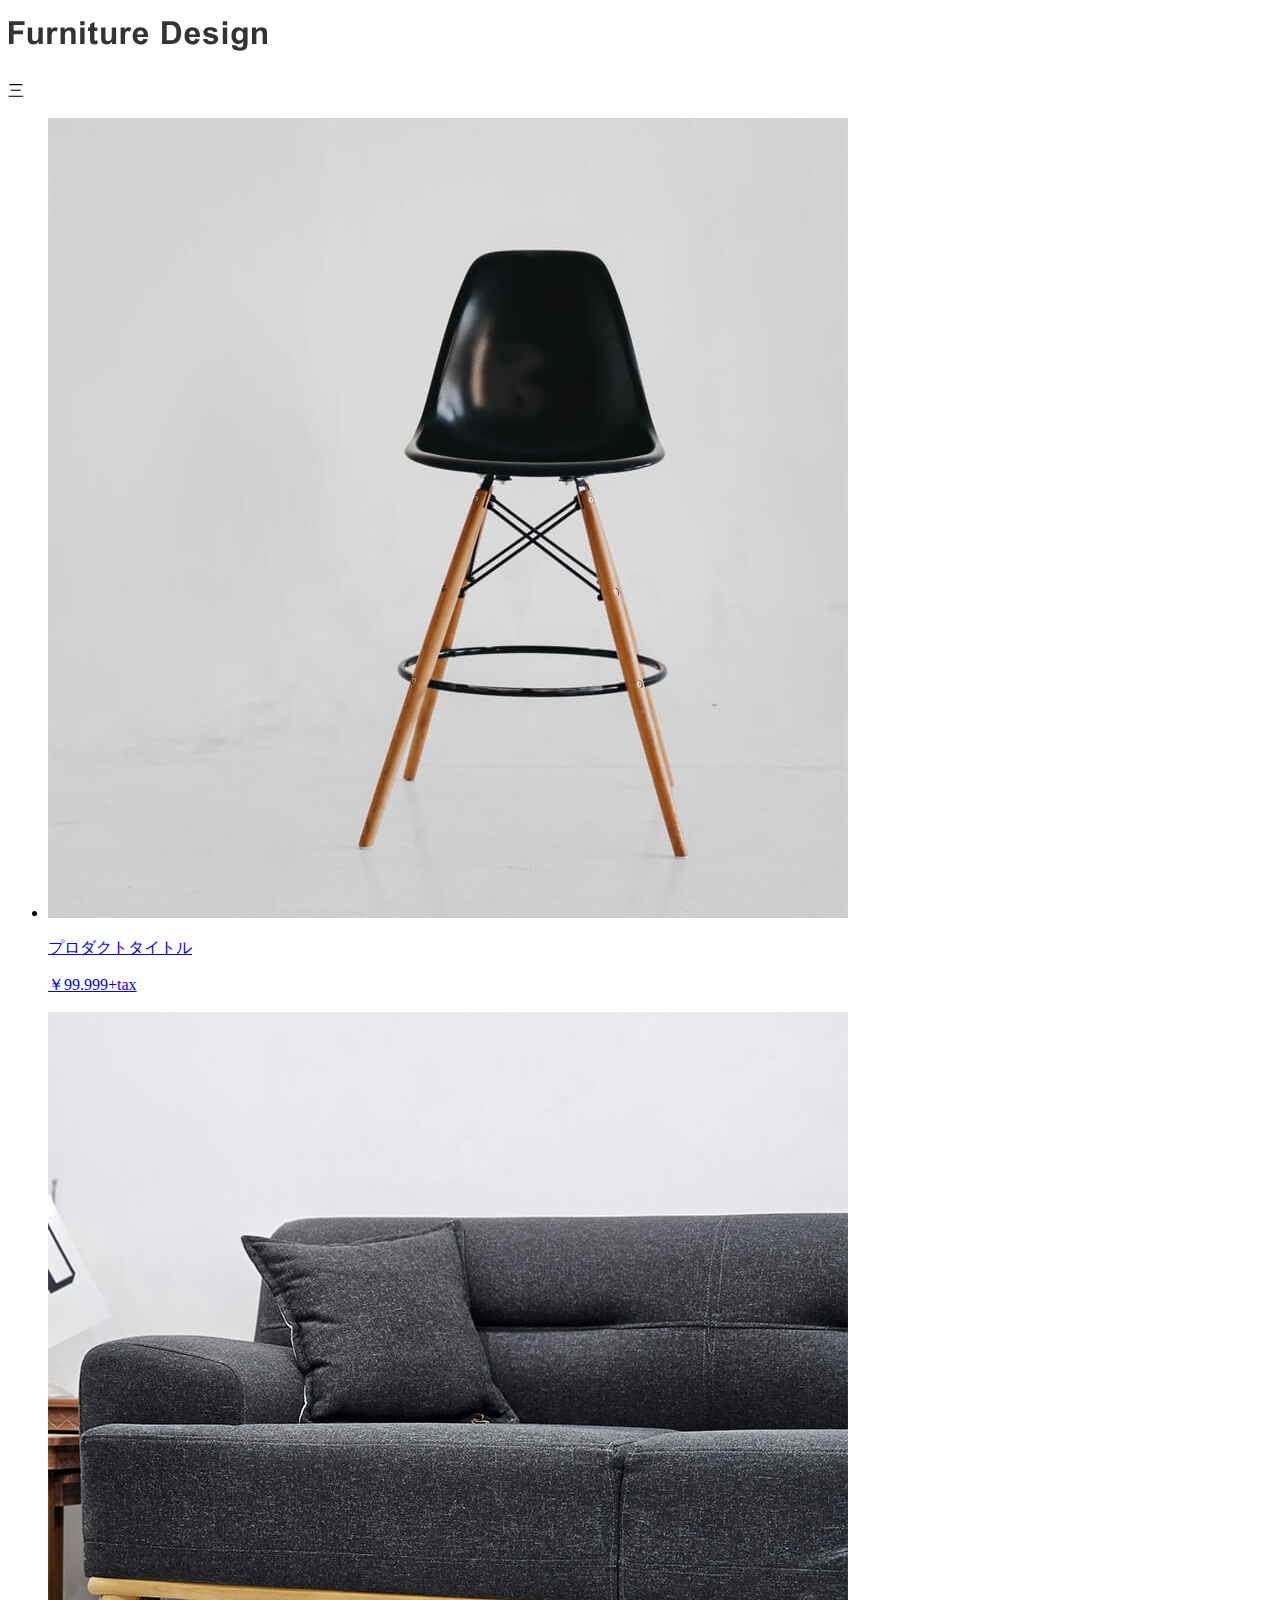
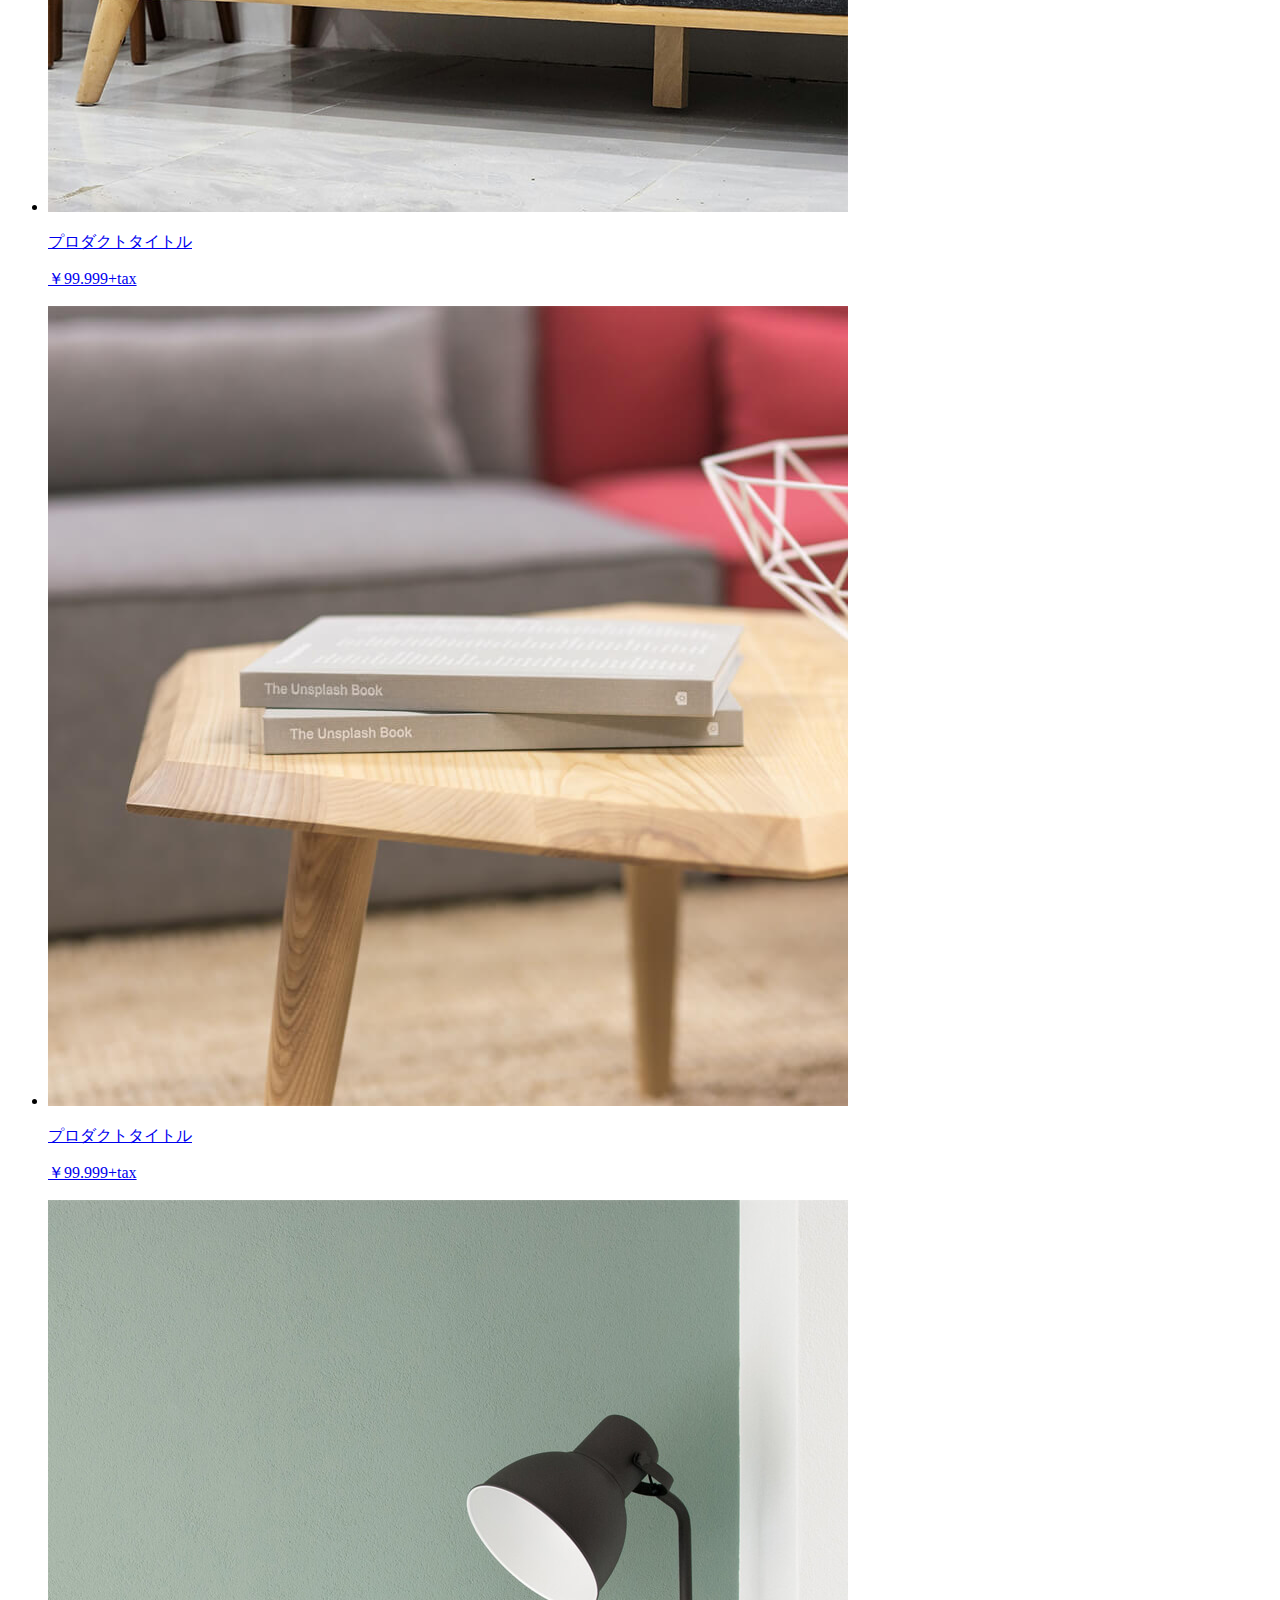
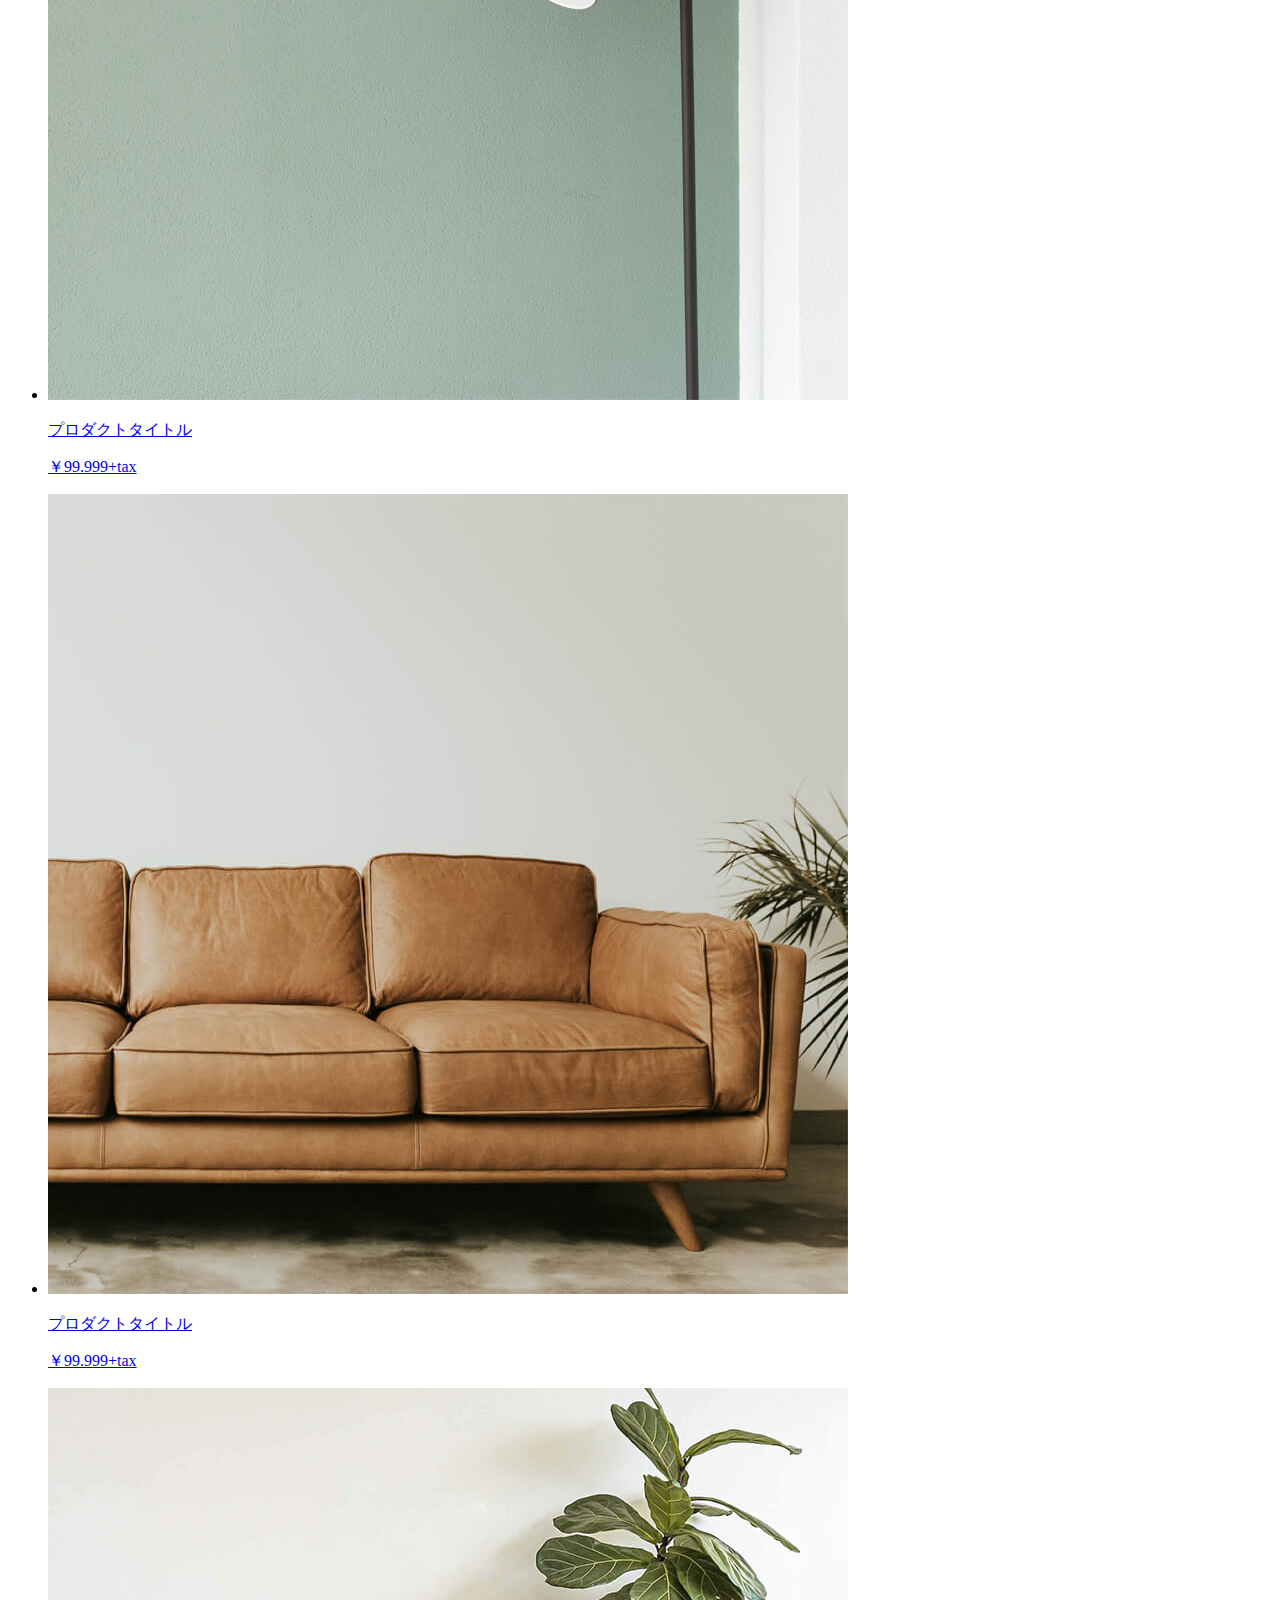
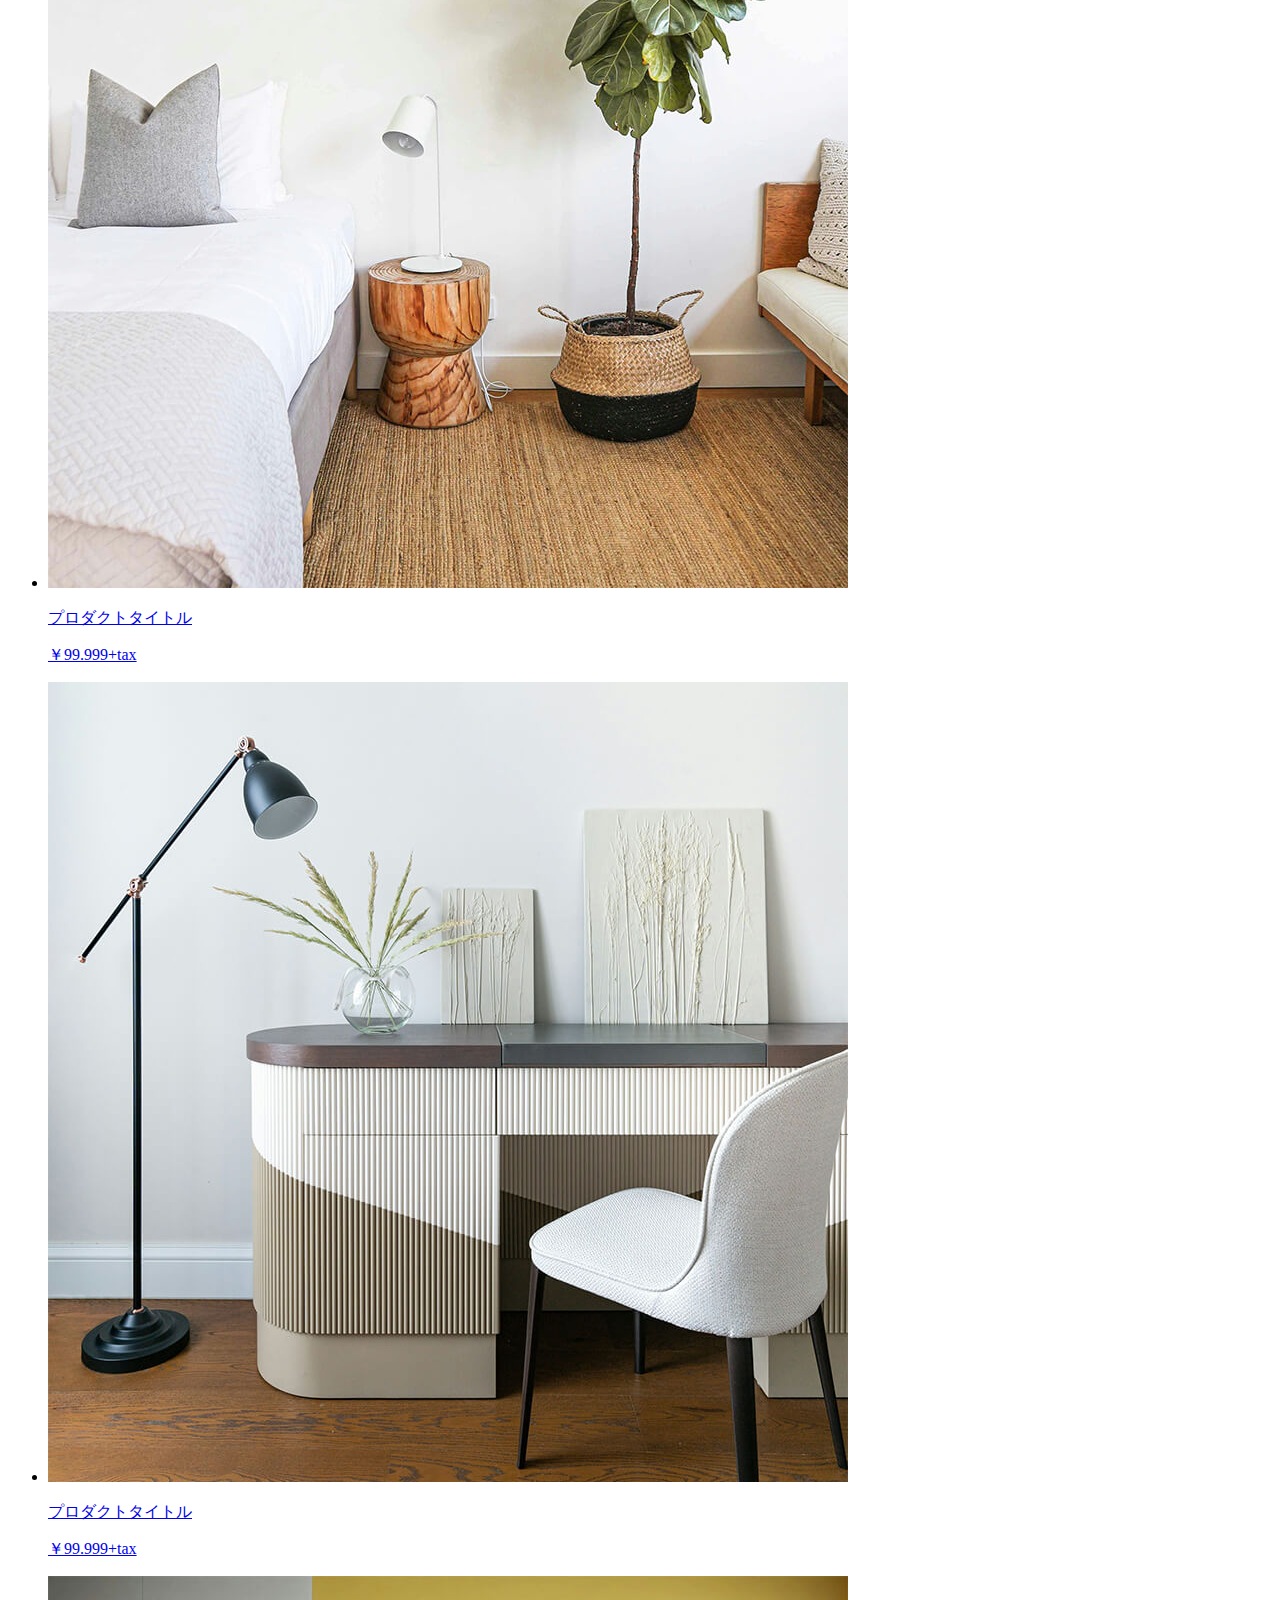
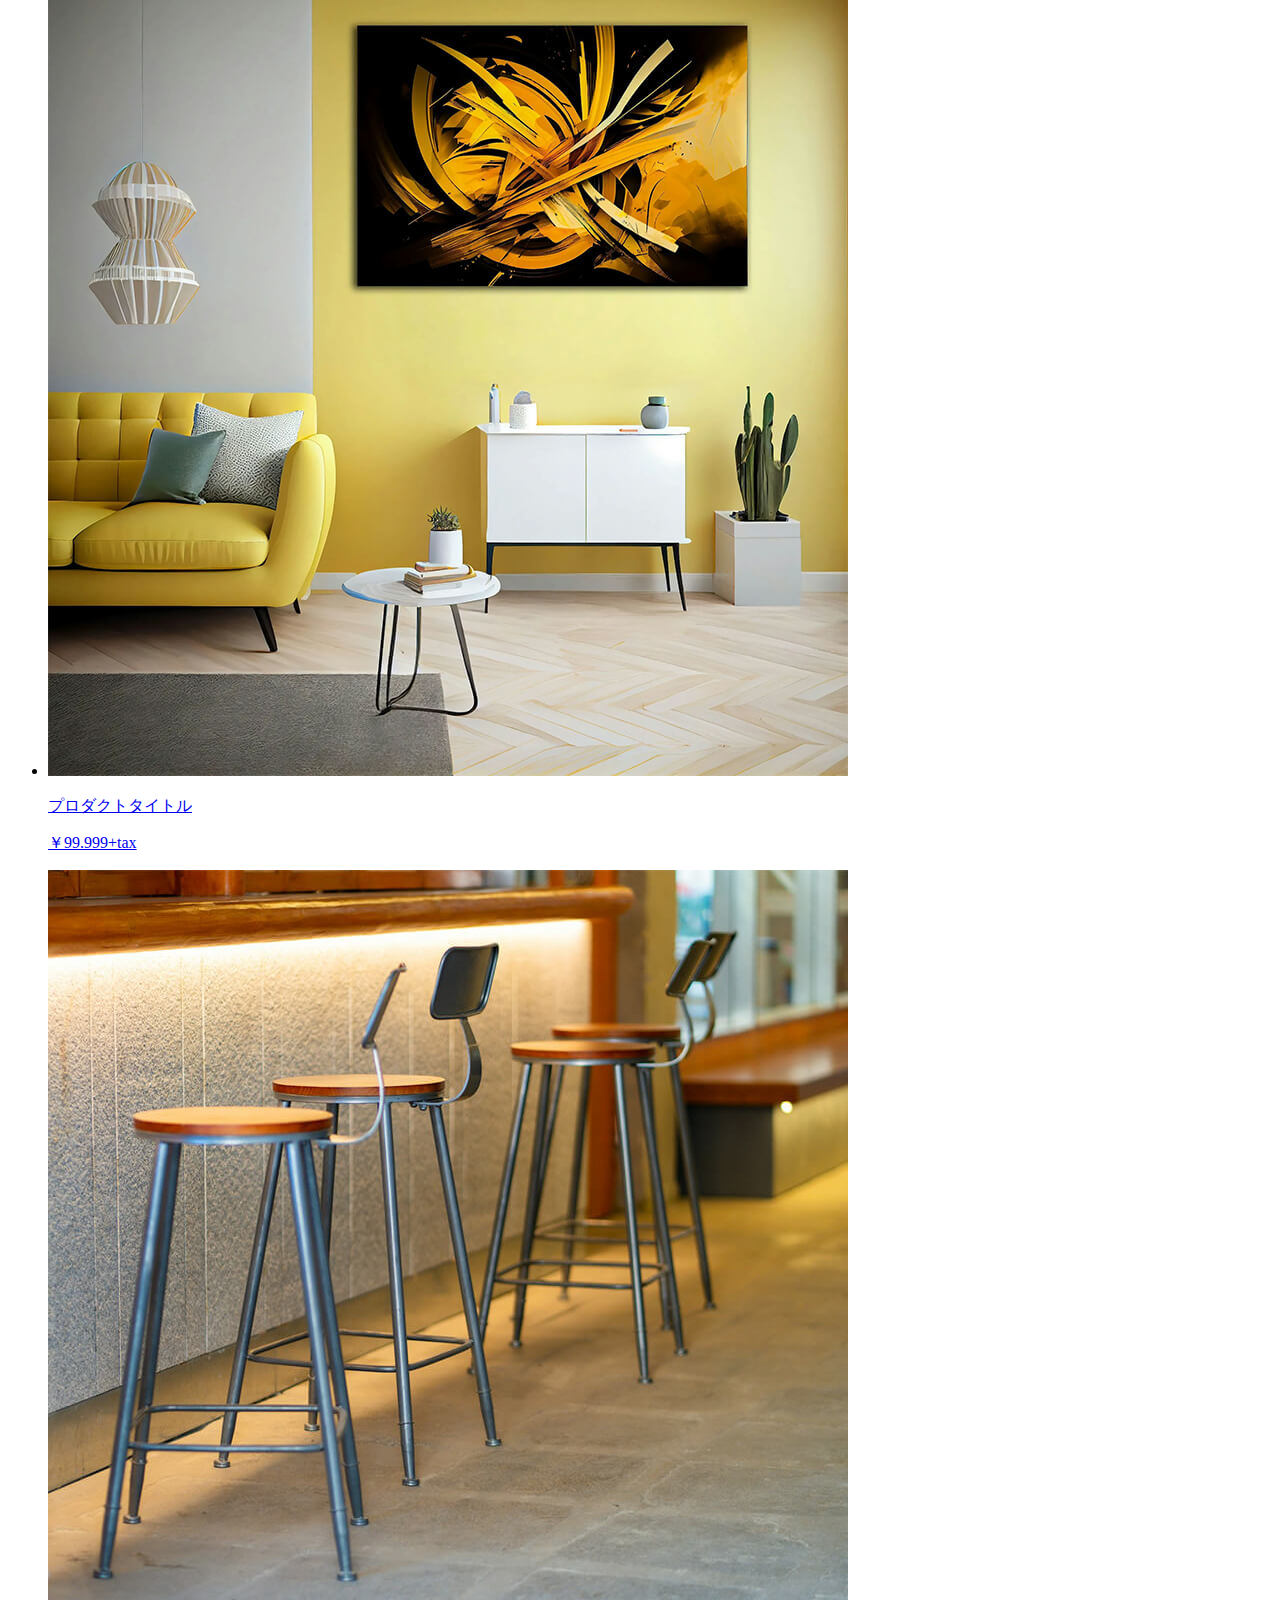
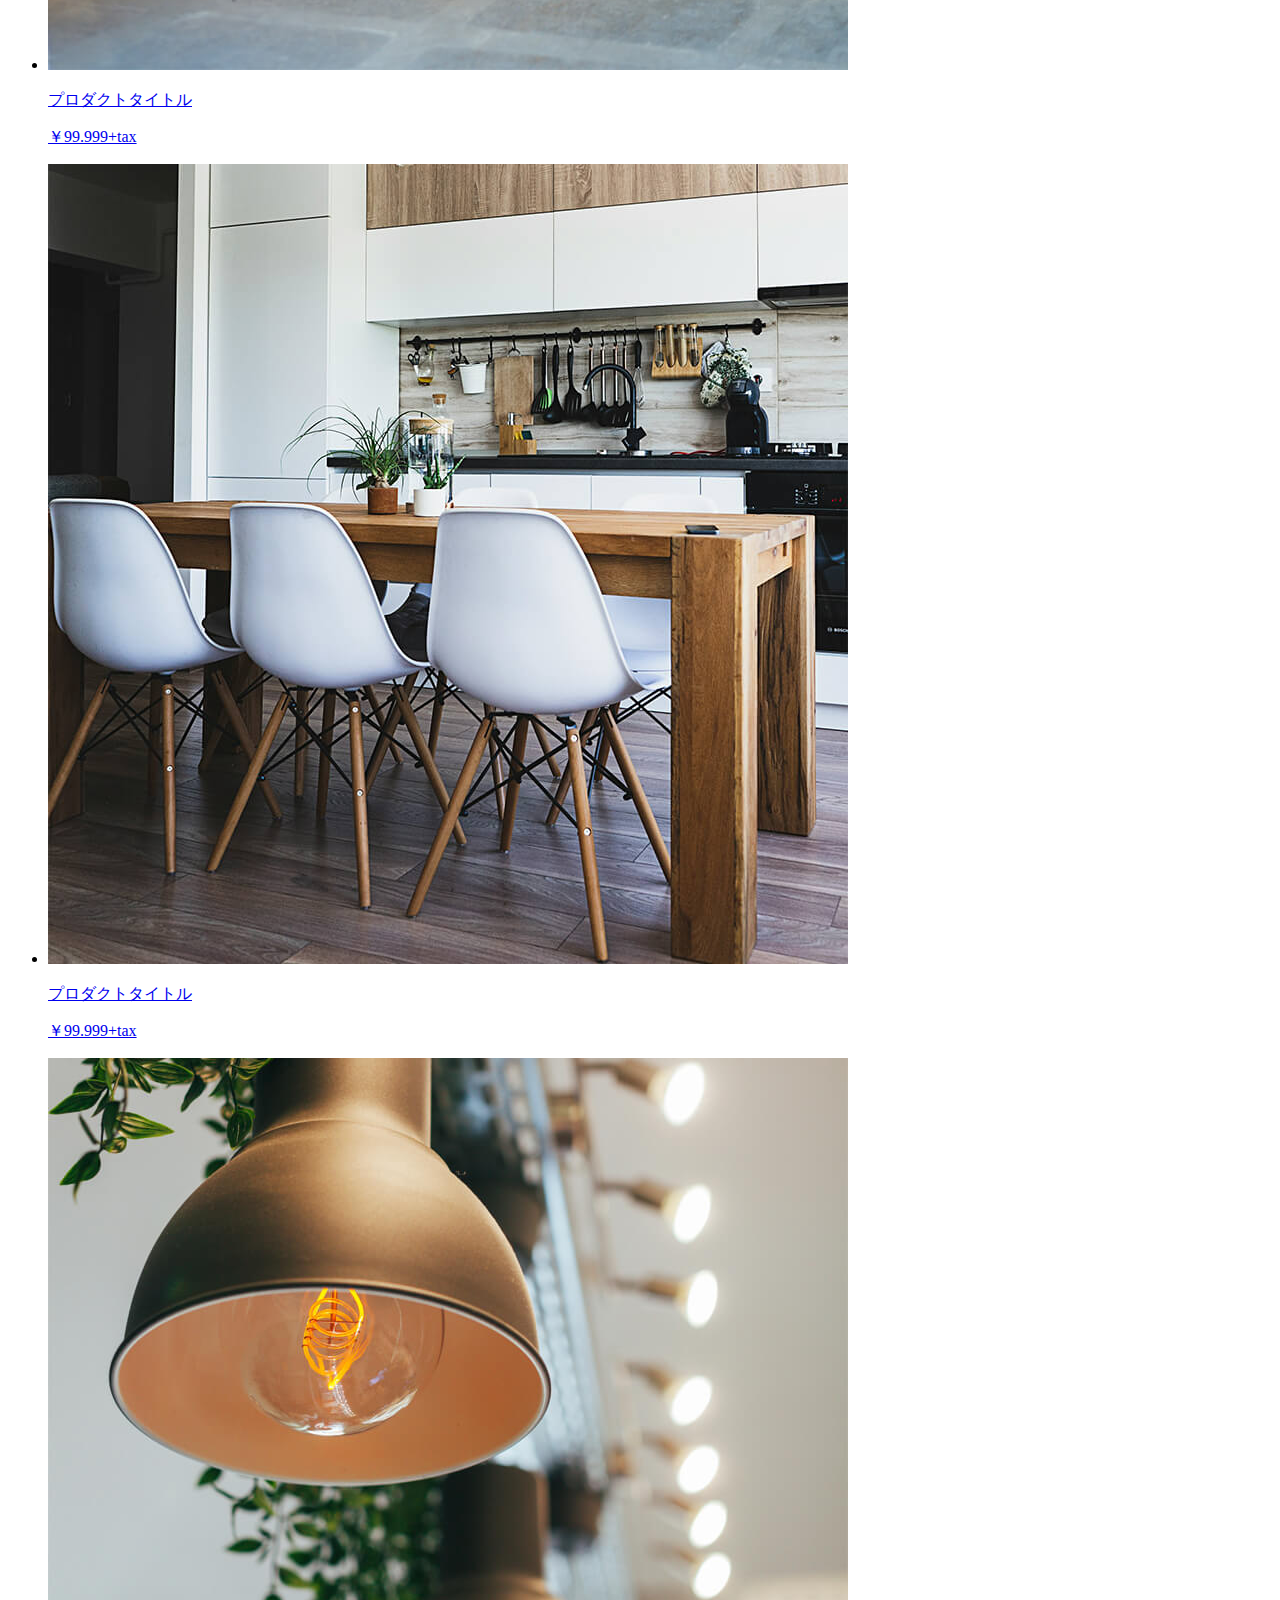
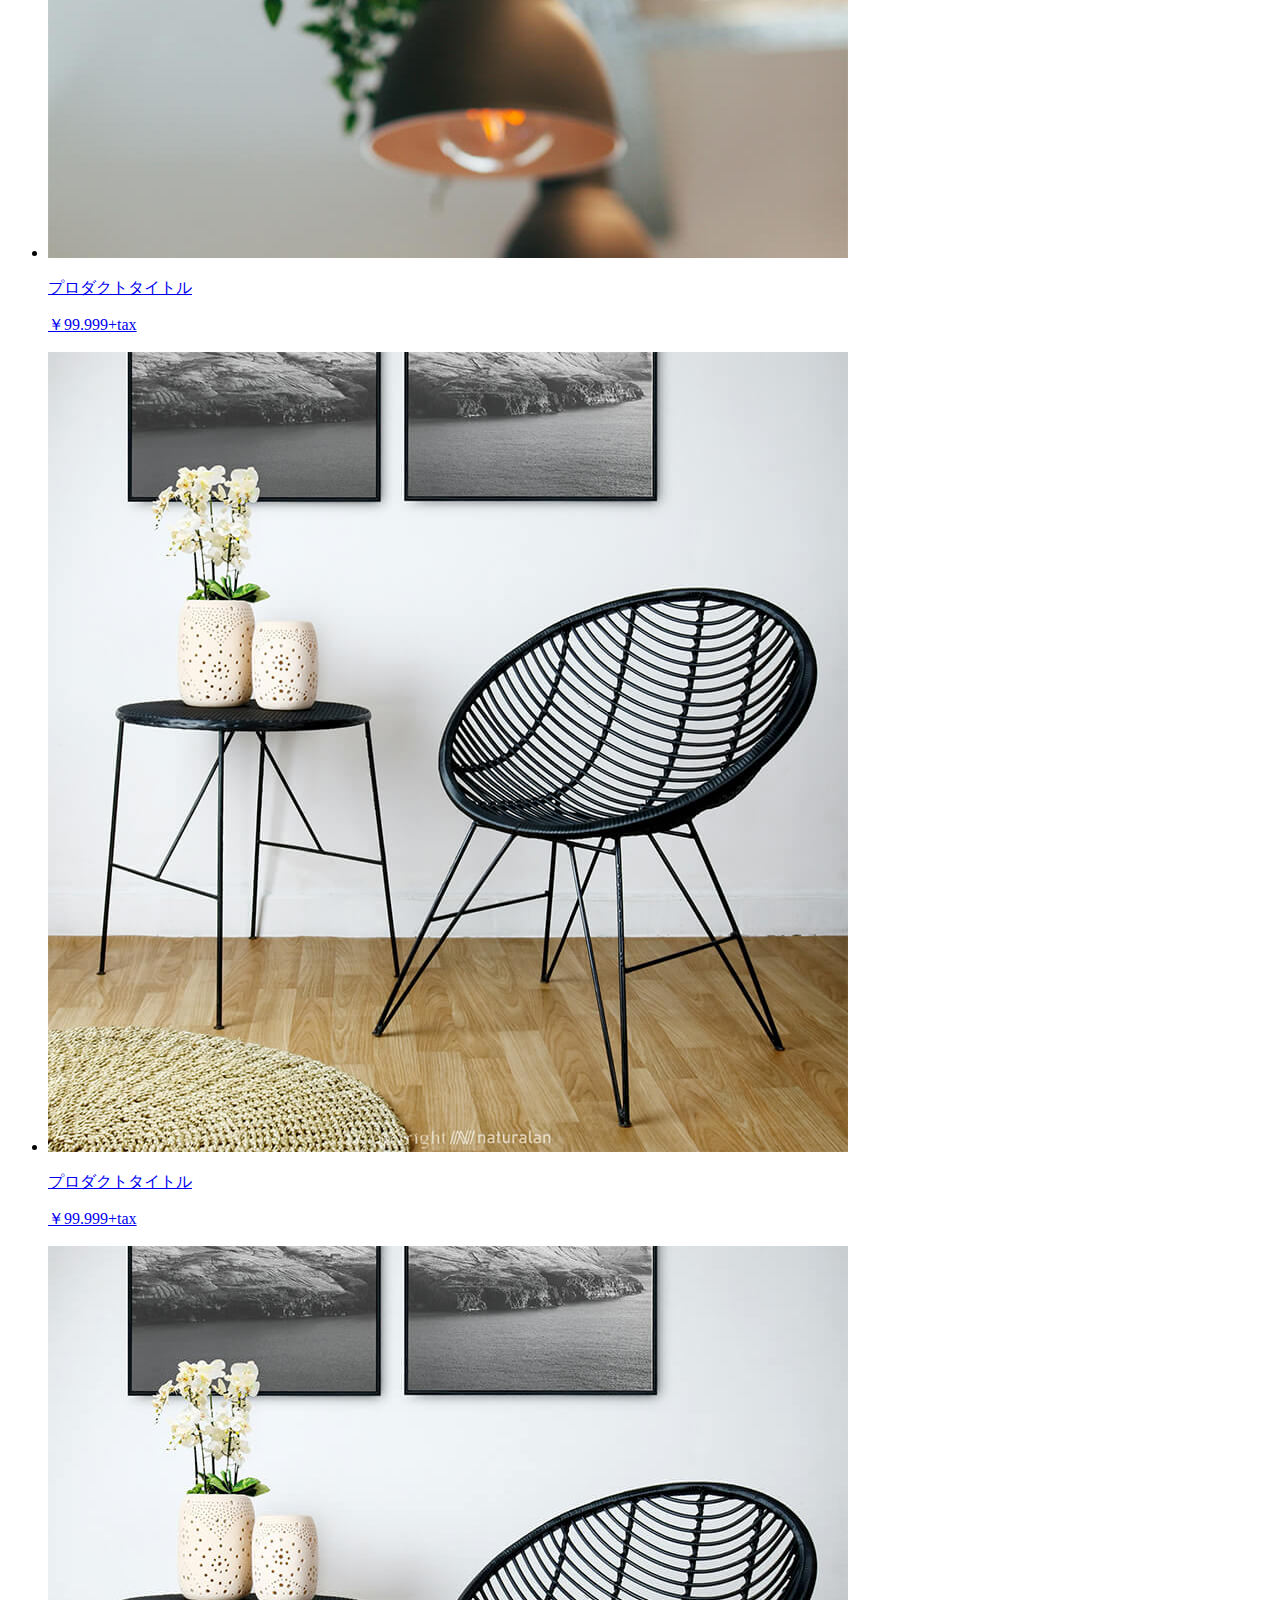
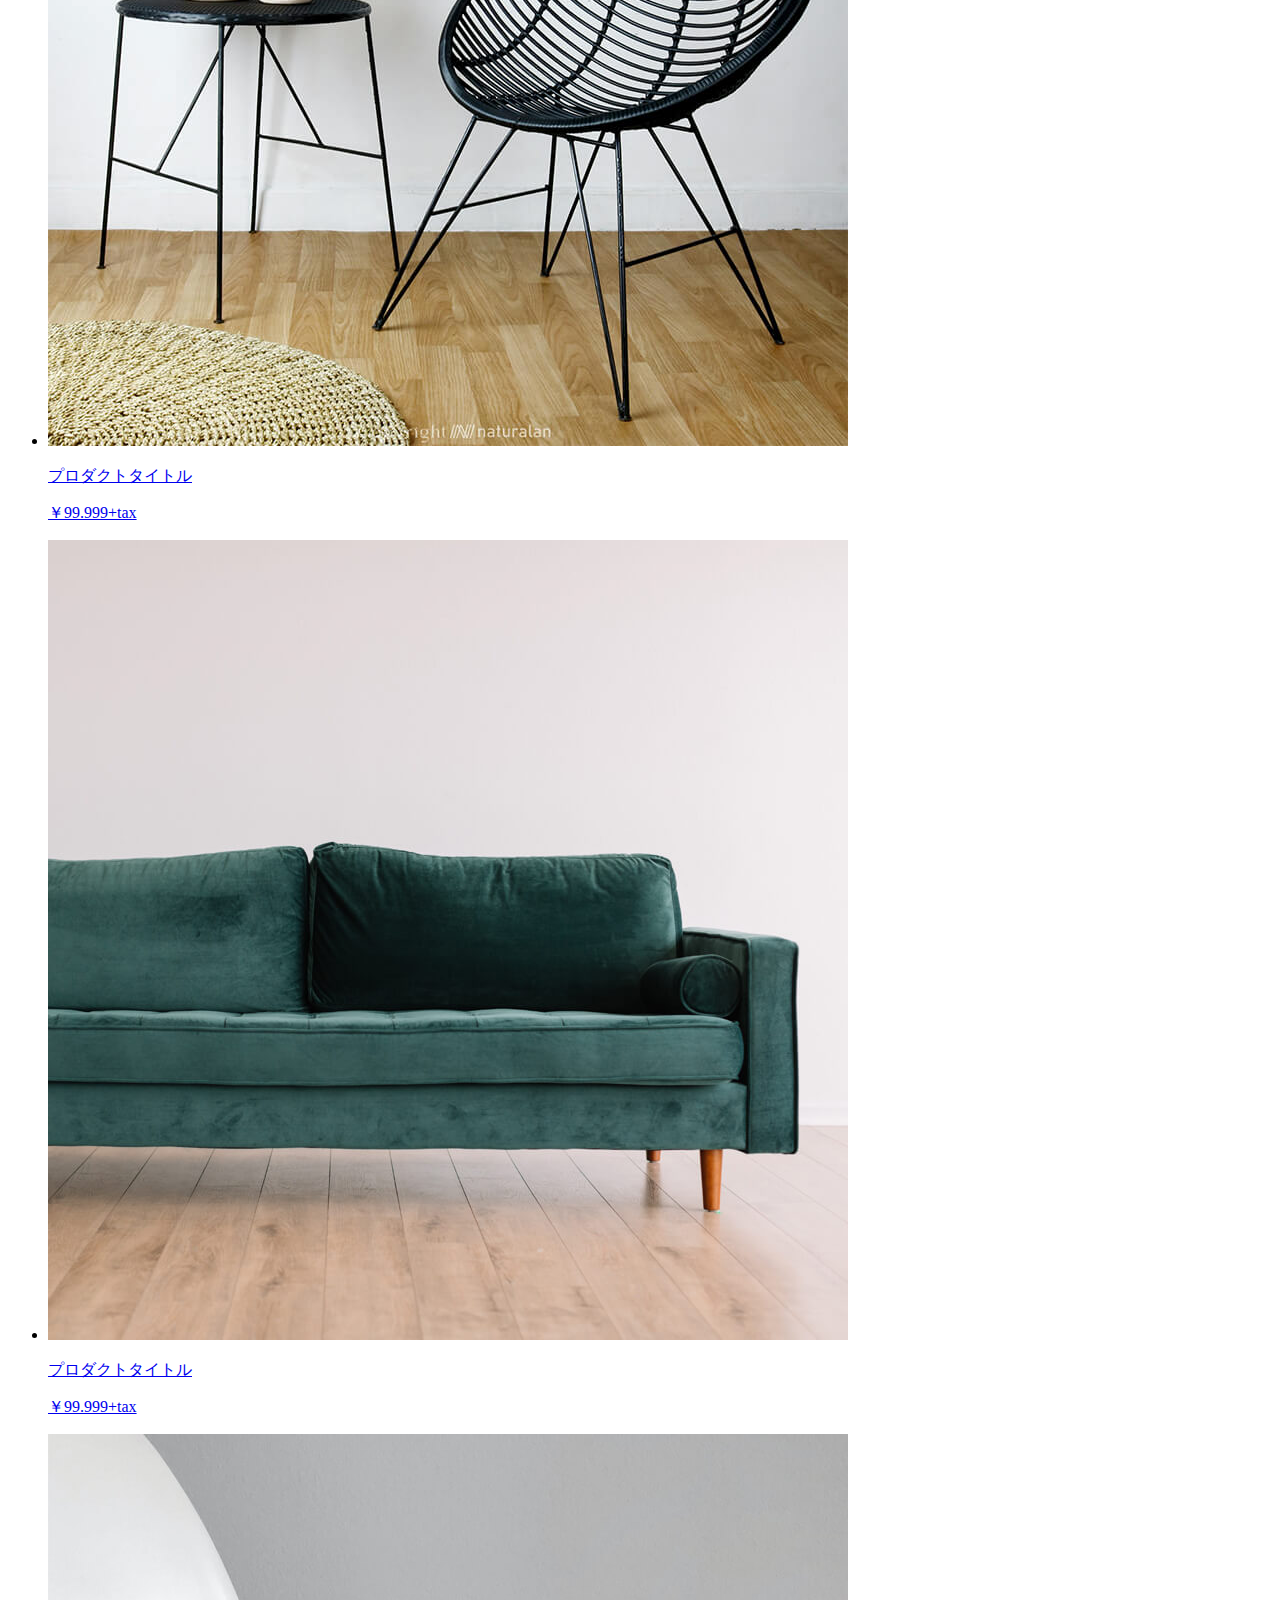
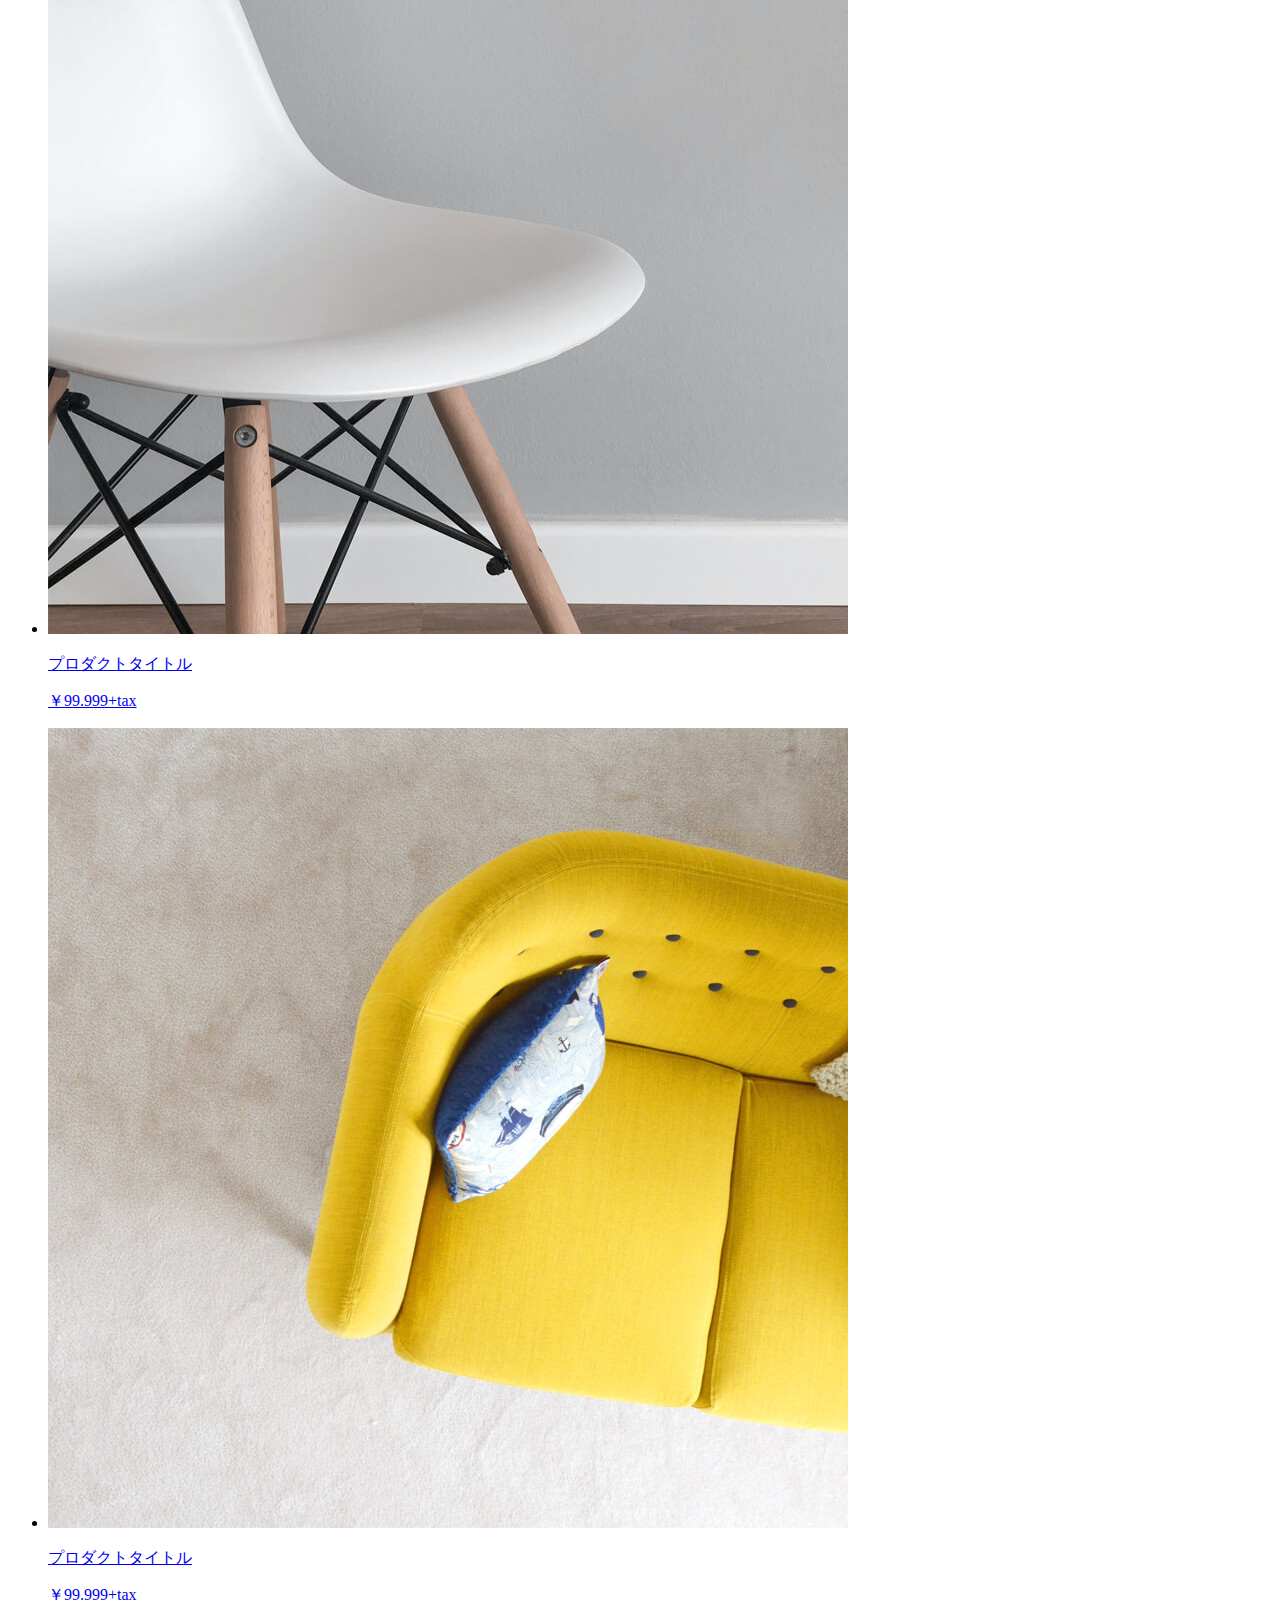
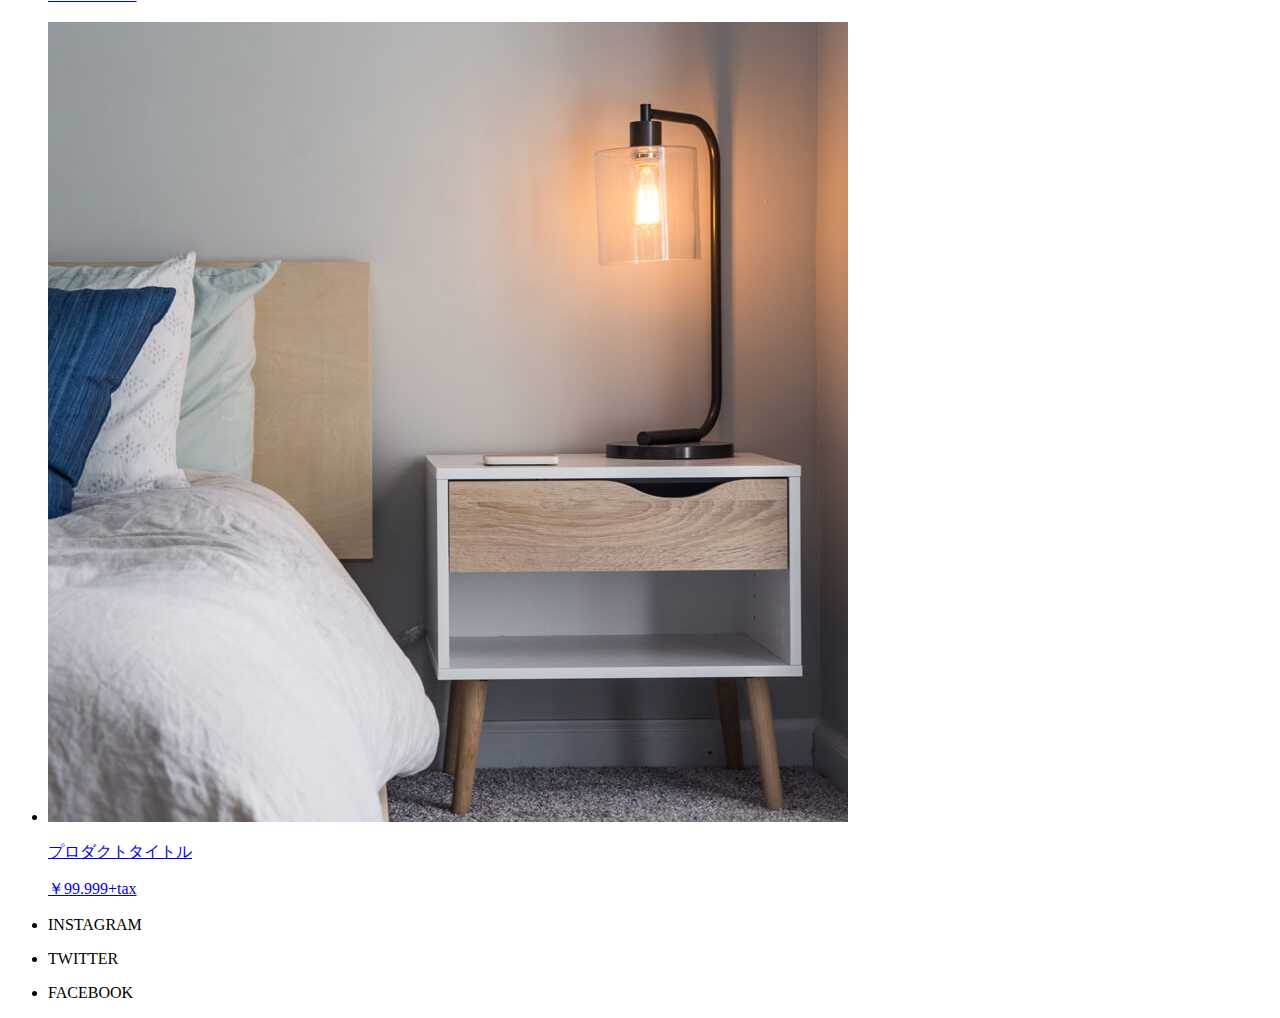
<file: index.html>
<!DOCTYPE html>
<html lang="ja">
    <head>
        <meta charset = "UTF-8">
        <title>Furniture Design</title>
        <meta name = "description" content = "家具の紹介ページ">
        <meta name = "viewport" content = "width = device-width, initial-scale = 1">
        <!-- レスポンシブ -->
        <link rel="icon" href="img/favicon.ico">
        <link rel = "stylesheet" type = "css/style.css">
        <script src="https://ajax.googleapis.com/ajax/libs/jquery/3.5.1/jquery.min.js"></script>
        <script src = "js/main.js"></script>
    </head>
    <body>
        <header id = "header" class = "wrapper">
            <h1 class = "site-title">
                <a href = "index.html"><img src = "img/logo.svg" alt = "Furniture Design"></a>
            </h1>
            <nav>
                三
            </nav>
        </header>
        <main>
            <div id = "top" class = "wrapper">
                <ul class = "product-list">
                    <li>
                        <a href = "item1.html">
                            <img src = "img/item1.jpg" url = "">
                            <p>プロダクトタイトル</p>
                            <p>￥99.999+tax</p>
                        </a>
                    </li>
                    <li>
                        <a href = "item2.html">
                            <img src = "img/item2.jpg" url = "">
                            <p>プロダクトタイトル</p>
                            <p>￥99.999+tax</p>
                        </a>
                    </li>
                    <li>
                        <a href = "item3.html">
                            <img src = "img/item3.jpg" url = "">
                            <p>プロダクトタイトル</p>
                            <p>￥99.999+tax</p>
                        </a>
                    </li>
                    <li>
                        <a href = "item4.html">
                            <img src = "img/item4.jpg" url = "">
                            <p>プロダクトタイトル</p>
                            <p>￥99.999+tax</p>
                        </a>
                    </li>
                    <li>
                        <a href = "item5.html">
                            <img src = "img/item5.jpg" url = "">
                            <p>プロダクトタイトル</p>
                            <p>￥99.999+tax</p>
                        </a>
                    </li>
                    <li>
                        <a href = "item6.html">
                            <img src = "img/item6.jpg" url = "">
                            <p>プロダクトタイトル</p>
                            <p>￥99.999+tax</p>
                        </a>
                    </li>
                    <li>
                        <a href = "item7.html">
                            <img src = "img/item7.jpg" url = "">
                            <p>プロダクトタイトル</p>
                            <p>￥99.999+tax</p>
                        </a>
                    </li>
                    <li>
                        <a href = "item8.html">
                            <img src = "img/item8.jpg" url = "">
                            <p>プロダクトタイトル</p>
                            <p>￥99.999+tax</p>
                        </a>
                    </li>
                    <li>
                        <a href = "item9.html">
                            <img src = "img/item9.jpg" url = "">
                            <p>プロダクトタイトル</p>
                            <p>￥99.999+tax</p>
                        </a>
                    </li>
                    <li>
                        <a href = "item10.html">
                            <img src = "img/item10.jpg" url = "">
                            <p>プロダクトタイトル</p>
                            <p>￥99.999+tax</p>
                        </a>
                    </li>
                    <li>
                        <a href = "item11.html">
                            <img src = "img/item11.jpg" url = "">
                            <p>プロダクトタイトル</p>
                            <p>￥99.999+tax</p>
                        </a>
                    </li>
                    <li>
                        <a href = "item12.html">
                            <img src = "img/item12.jpg" url = "">
                            <p>プロダクトタイトル</p>
                            <p>￥99.999+tax</p>
                        </a>
                    </li>
                    <li>
                        <a href = "item12.html">
                            <img src = "img/item12.jpg" url = "">
                            <p>プロダクトタイトル</p>
                            <p>￥99.999+tax</p>
                        </a>
                    </li>
                    <li>
                        <a href = "item13.html">
                            <img src = "img/item13.jpg" url = "">
                            <p>プロダクトタイトル</p>
                            <p>￥99.999+tax</p>
                        </a>
                    </li>
                    <li>
                        <a href = "item14.html">
                            <img src = "img/item14.jpg" url = "">
                            <p>プロダクトタイトル</p>
                            <p>￥99.999+tax</p>
                        </a>
                    </li>
                    <li>
                        <a href = "item15.html">
                            <img src = "img/item15.jpg" url = "">
                            <p>プロダクトタイトル</p>
                            <p>￥99.999+tax</p>
                        </a>
                    </li>
                    <li>
                        <a href = "item16.html">
                            <img src = "img/item16.jpg" url = "">
                            <p>プロダクトタイトル</p>
                            <p>￥99.999+tax</p>
                        </a>
                    </li>
                </ul>
            </div>
        </main>
        <footer id = "footer" class = "wrapper">
            <ul class = "menu">
                <li>
                    <p>INSTAGRAM</p>
                </li>
                <li>
                    <p>TWITTER</p>
                </li>
                <li>
                    <p>FACEBOOK</p>
                </li>
            </ul>
            
        </footer>
    </body>
</html>
</file>
